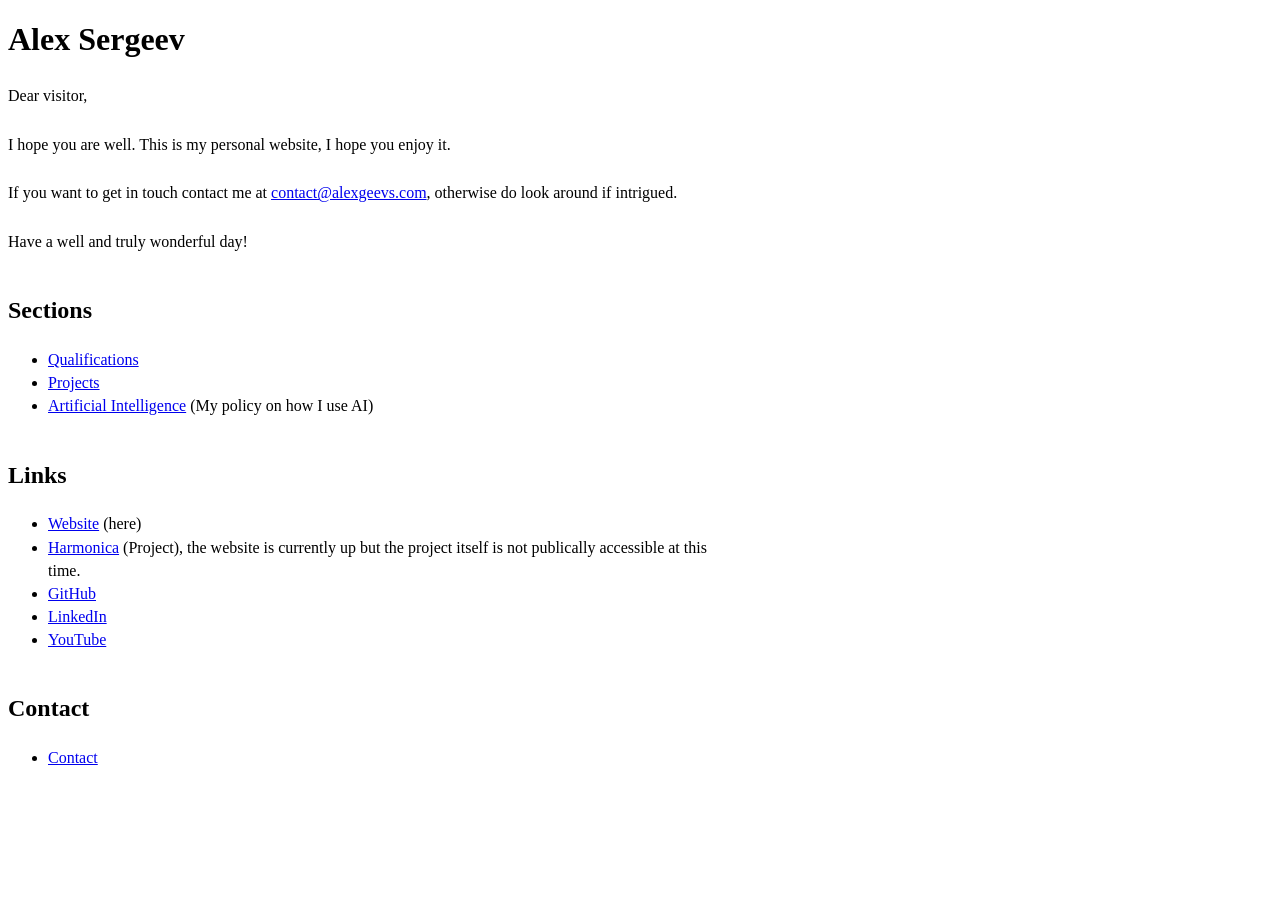
<file: index.html>
<!DOCTYPE html>
<html lang="en">
<head>
  <meta charset="utf-8">
  <meta name="viewport" content="width=device-width, initial-scale=1">
  <title>Alex Sergeev</title>
  <link rel="stylesheet" href="styles.css">
</head>
<body>
  <h1>Alex Sergeev</h1>
  
  <p>Dear visitor,</p>
  <p>I hope you are well. This is my personal website, I hope you enjoy it.</p>
  <p>If you want to get in touch contact me at <a href="mailto:contact@alexgeevs.com">contact@alexgeevs.com</a>, otherwise do look around if intrigued.</p>
  <p>Have a well and truly wonderful day!</p>
  <h2>Sections</h2>
  <ul>
  <li><a href="qualifications.html">Qualifications</a></li>
  <li><a href="projects.html">Projects</a></li>
  <li><a href="artificialIntelligence.html">Artificial Intelligence</a> (My policy on how I use AI)</li>
  </ul>
  
  <h2>Links</h2>
  <ul>
  <li><a href="https://alexgeevs.com">Website</a> (here)</li>
  <li><a href="https://orchestra.org.uk">Harmonica</a> (Project), the website is currently up but the project itself is not publically accessible at this time.</li>
  <li><a href="https://github.com/alexgeevs">GitHub</a></li>
  <li><a href="https://www.linkedin.com/in/alexgeevs/">LinkedIn</a></li>
  <li><a href="https://www.youtube.com/@alexgauss7902">YouTube</a></li>
  </ul>
  
  <h2>Contact</h2>
  <ul>
  <li><a href="mailto:contact@alexgeevs.com">Contact</a></li>
  </ul>
</body>
</html>
</file>
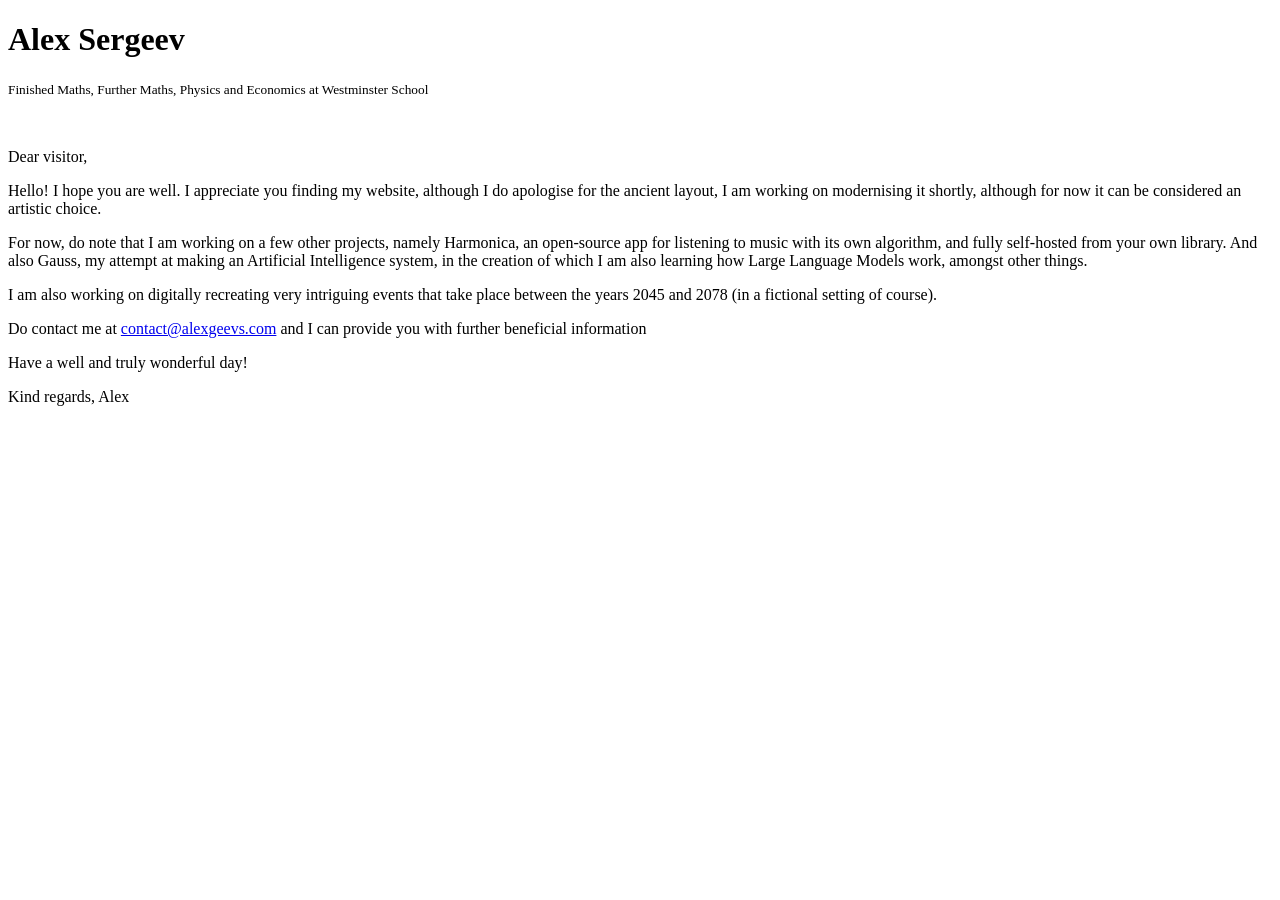
<file: alexgeevs.html>
<!DOCTYPE html>
<html lang="en">
<head>
<meta charset="utf-8">
<title>Alex Sergeev</title>
</head>
<body>
<h1>Alex Sergeev</h1>
<p><small> Finished Maths, Further Maths, Physics and Economics at Westminster School</small></p>
<p>&nbsp;</p>
<p> Dear visitor, </p>
<p> Hello! I hope you are well. I appreciate you finding my website, although I do apologise for the ancient layout, I am working on modernising it shortly, although for now it can be considered an artistic choice. </p>
<p> For now, do note that I am working on a few other projects, namely Harmonica, an open-source app for listening to music with its own algorithm, and fully self-hosted from your own library. And also Gauss, my attempt at making an Artificial Intelligence system, in the creation of which I am also learning how Large Language Models work, amongst other things. </p>
<p> I am also working on digitally recreating very intriguing events that take place between the years 2045 and 2078 (in a fictional setting of course). </p>
<p> Do contact me at <a href="mailto:contact@alexgeevs.com">contact@alexgeevs.com</a> and I can provide you with further beneficial information </p>
<p> Have a well and truly wonderful day! </p>
<p> Kind regards, Alex </p>
</body>
</html>
</file>
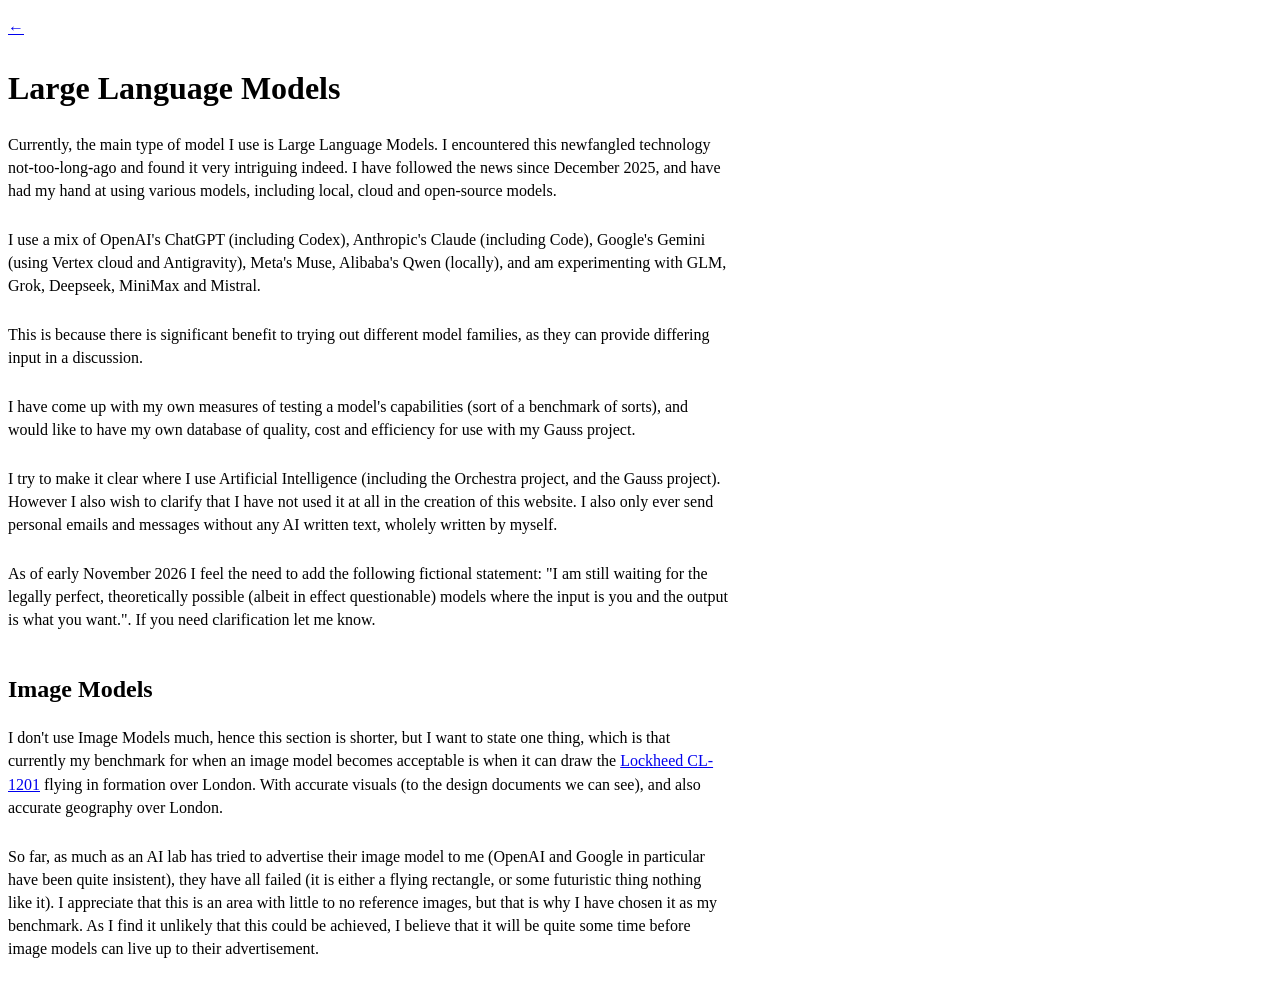
<file: artificialIntelligence.html>
<!DOCTYPE html>
<html lang="en">
<head>
  <meta charset="utf-8">
  <meta name="viewport" content="width=device-width, initial-scale=1">
  <title>Artificial Intelligence</title>
  <link rel="stylesheet" href="styles.css">
</head>
<body>
  <p><a href="index.html">&larr;</a></p>
  <h1>Large Language Models</h1>
  
  <p>Currently, the main type of model I use is Large Language Models. I encountered this newfangled technology not-too-long-ago and found it very intriguing indeed. I have followed the news since December 2025, and have had my hand at using various models, including local, cloud and open-source models.</p>
  <p>I use a mix of OpenAI's ChatGPT (including Codex), Anthropic's Claude (including Code), Google's Gemini (using Vertex cloud and Antigravity), Meta's Muse, Alibaba's Qwen (locally), and am experimenting with GLM, Grok, Deepseek, MiniMax and Mistral.</p>
  <p>This is because there is significant benefit to trying out different model families, as they can provide differing input in a discussion.</p>
  <p>I have come up with my own measures of testing a model's capabilities (sort of a benchmark of sorts), and would like to have my own database of quality, cost and efficiency for use with my Gauss project.</p>
  <p>I try to make it clear where I use Artificial Intelligence (including the Orchestra project, and the Gauss project). However I also wish to clarify that I have not used it at all in the creation of this website. I also only ever send personal emails and messages without any AI written text, wholely written by myself.</p>
  <p></p>
  <p>As of early November 2026 I feel the need to add the following fictional statement: "I am still waiting for the legally perfect, theoretically possible (albeit in effect questionable) models where the input is you and the output is what you want.". If you need clarification let me know.</p>
  
  <h2>Image Models</h2>
  <p>I don't use Image Models much, hence this section is shorter, but I want to state one thing, which is that currently my benchmark for when an image model becomes acceptable is when it can draw the <a href="https://en.wikipedia.org/wiki/Lockheed_CL-1201">Lockheed CL-1201</a> flying in formation over London. With accurate visuals (to the design documents we can see), and also accurate geography over London.</p>
  <p>So far, as much as an AI lab has tried to advertise their image model to me (OpenAI and Google in particular have been quite insistent), they have all failed (it is either a flying rectangle, or some futuristic thing nothing like it). I appreciate that this is an area with little to no reference images, but that is why I have chosen it as my benchmark. As I find it unlikely that this could be achieved, I believe that it will be quite some time before image models can live up to their advertisement.</p>
</body>
</html>
</file>
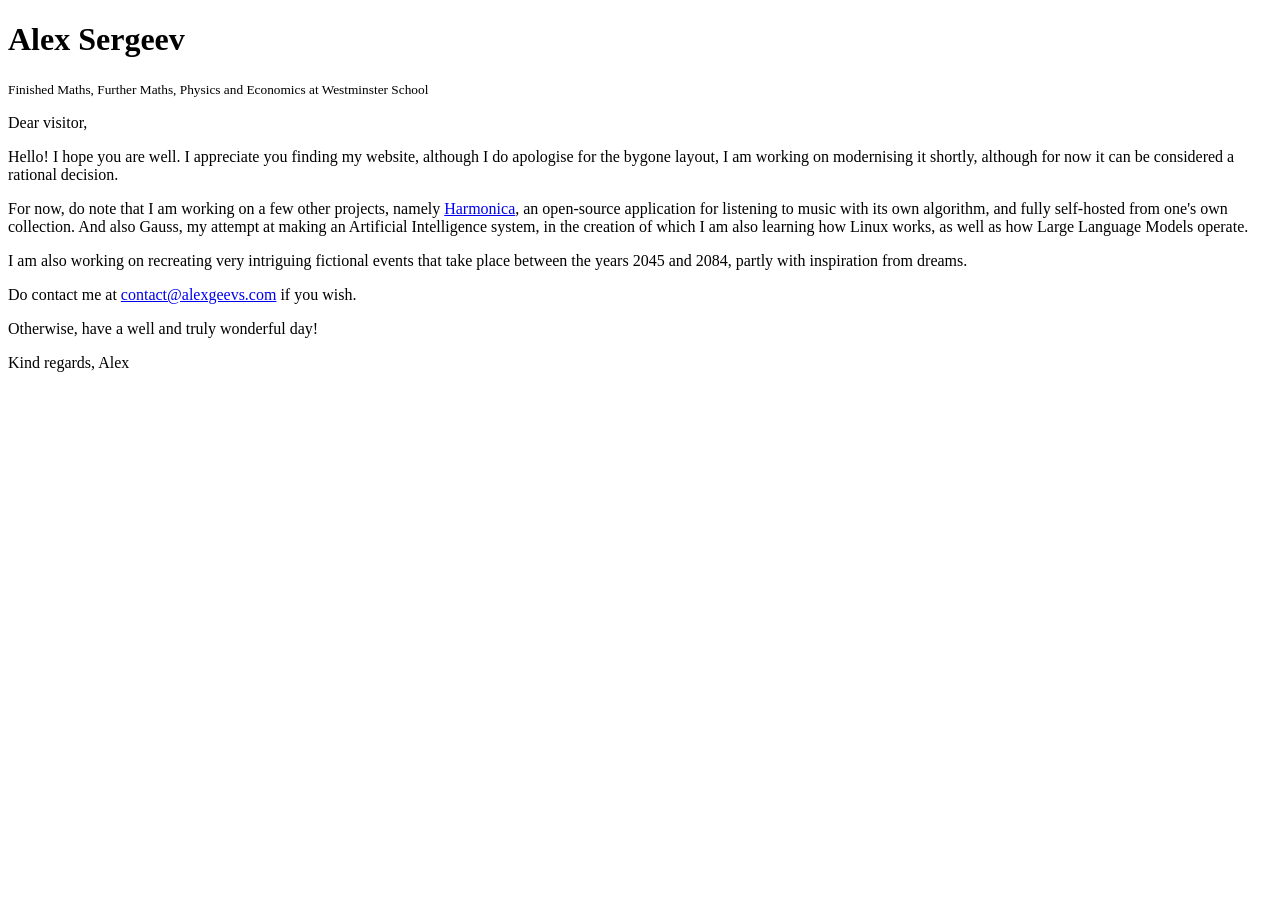
<file: old.html>
<!DOCTYPE html>
<html lang="en">
<head>
  <meta charset="utf-8">
  <title>Alex Sergeev</title>
</head>
<body>
  <h1>Alex Sergeev</h1>
  <p><small> Finished Maths, Further Maths, Physics and Economics at Westminster School</small></p>
  
  <p> Dear visitor, </p>
  <p> Hello! I hope you are well. I appreciate you finding my website, although I do apologise for the bygone layout, I am working on modernising it shortly, although for now it can be considered a rational decision. </p>
  <p> For now, do note that I am working on a few other projects, namely <a href="https://harmonica.org.uk">Harmonica</a>, an open-source application for listening to music with its own algorithm, and fully self-hosted from one's own collection. And also Gauss, my attempt at making an Artificial Intelligence system, in the creation of which I am also learning how Linux works, as well as how Large Language Models operate. </p>
  <p> I am also working on recreating very intriguing fictional events that take place between the years 2045 and 2084, partly with inspiration from dreams. </p>
  <p> Do contact me at <a href="mailto:contact@alexgeevs.com">contact@alexgeevs.com</a> if you wish. </p>
  <p> Otherwise, have a well and truly wonderful day! </p>
  <p> Kind regards, Alex </p>
</body>
</html>
</file>
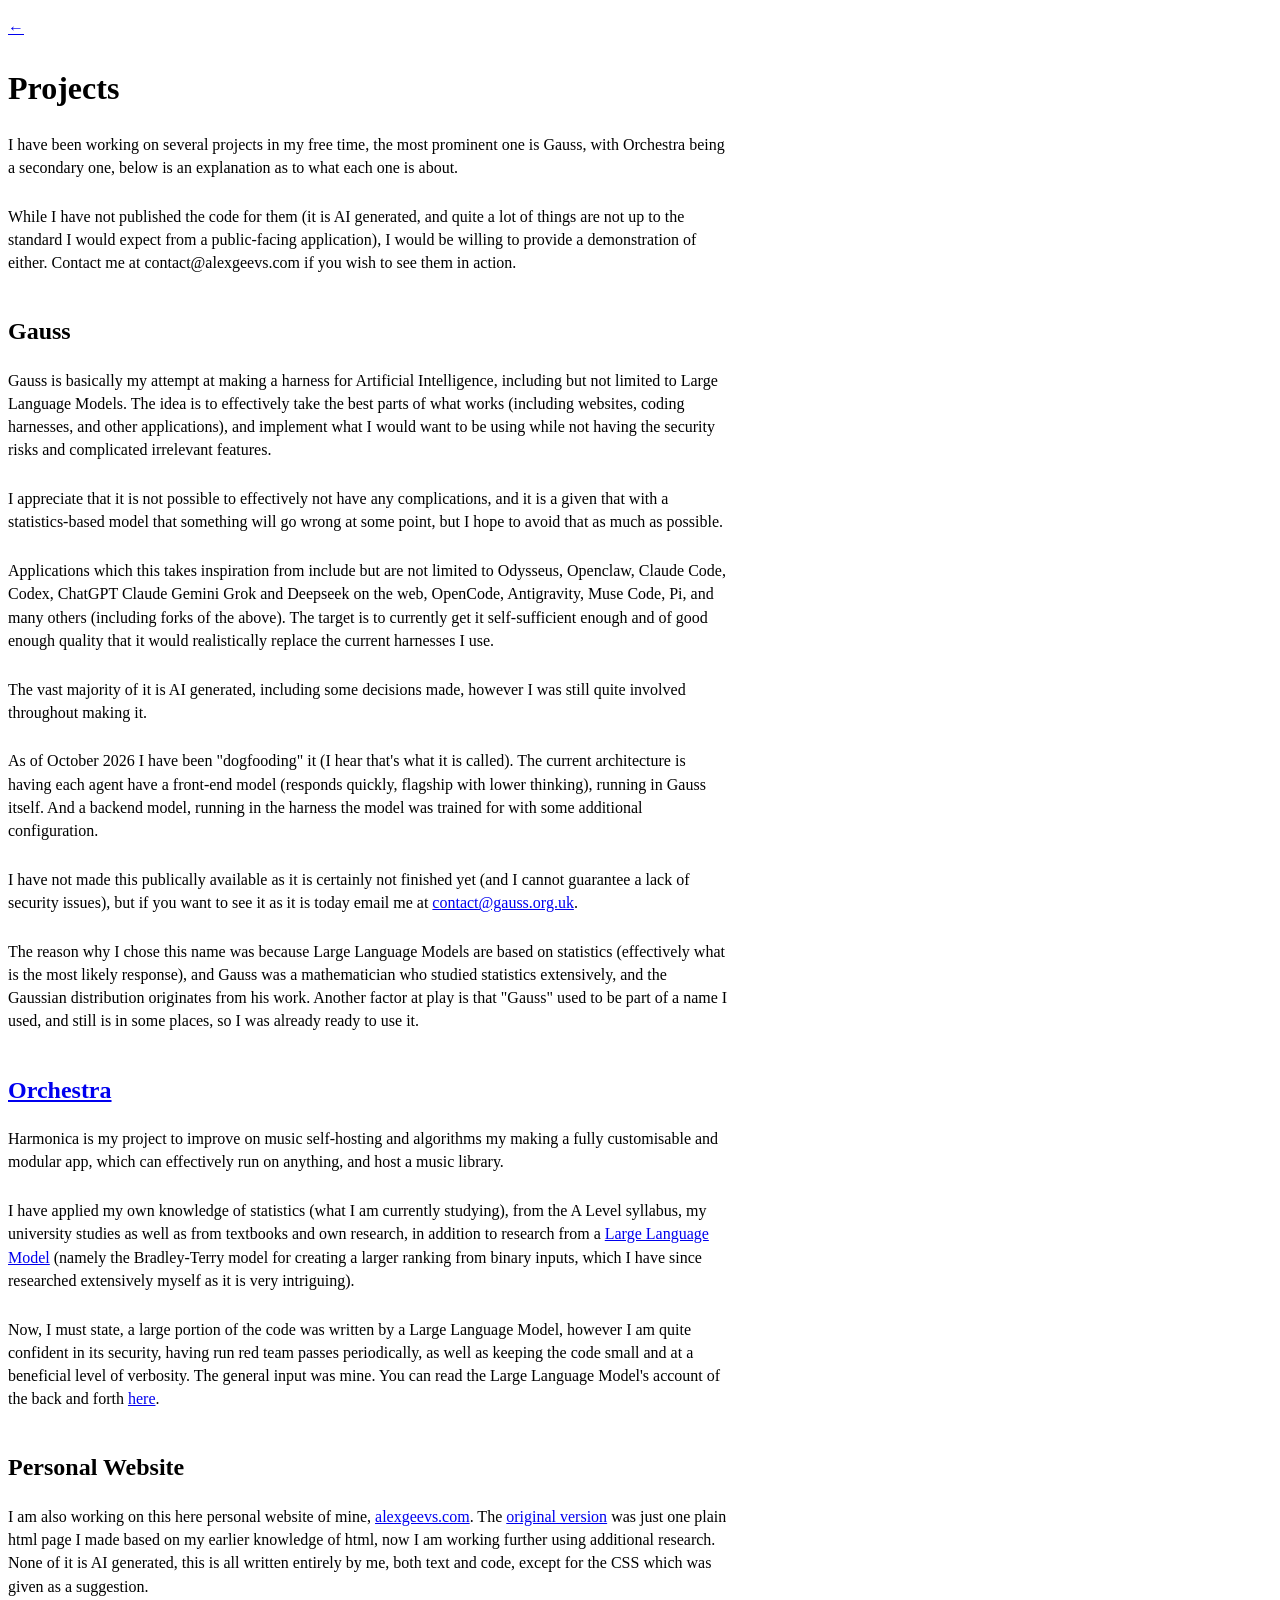
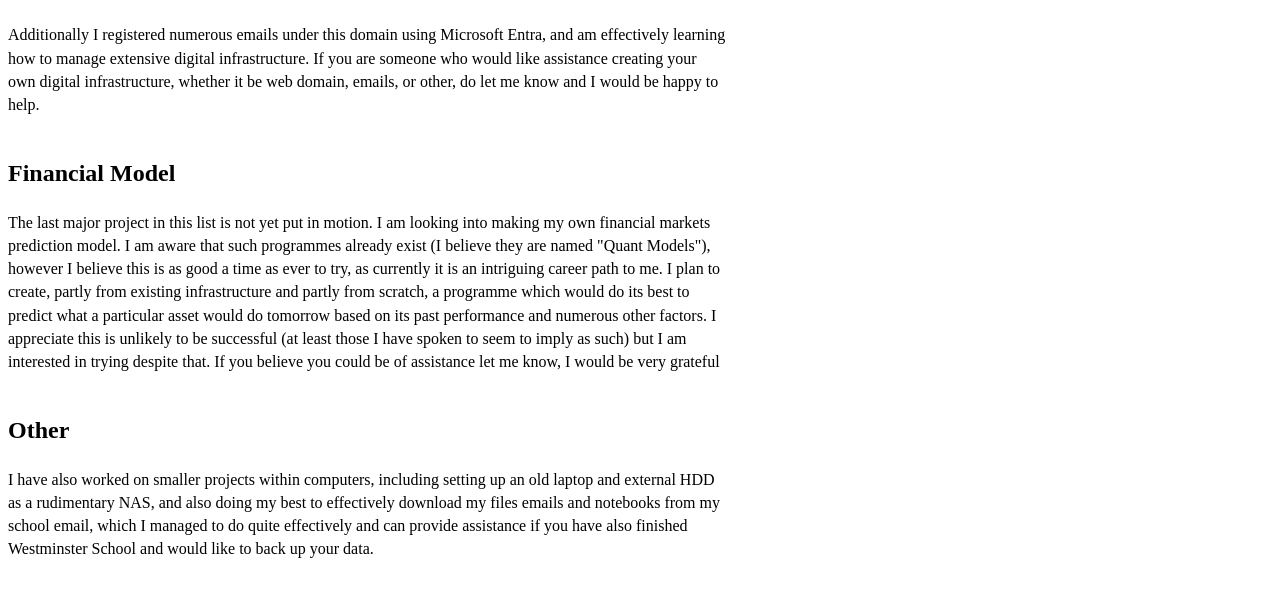
<file: projects.html>
<!DOCTYPE html>
<html lang="en">
<head>
  <meta charset="utf-8">
  <meta name="viewport" content="width=device-width, initial-scale=1">
  <title>Projects</title>
  <link rel="stylesheet" href="styles.css">
</head>
<body>
  <p><a href="index.html">&larr;</a></p>
  <h1>Projects</h1>
  
  <p>I have been working on several projects in my free time, the most prominent one is Gauss, with Orchestra being a secondary one, below is an explanation as to what each one is about.</p>
  <p>While I have not published the code for them (it is AI generated, and quite a lot of things are not up to the standard I would expect from a public-facing application), I would be willing to provide a demonstration of either. Contact me at contact@alexgeevs.com if you wish to see them in action.</p>

  <h2>Gauss</h2>
  <p>Gauss is basically my attempt at making a harness for Artificial Intelligence, including but not limited to Large Language Models. The idea is to effectively take the best parts of what works (including websites, coding harnesses, and other applications), and implement what I would want to be using while not having the security risks and complicated irrelevant features.</p>
  <p>I appreciate that it is not possible to effectively not have any complications, and it is a given that with a statistics-based model that something will go wrong at some point, but I hope to avoid that as much as possible.</p>
  <p>Applications which this takes inspiration from include but are not limited to Odysseus, Openclaw, Claude Code, Codex, ChatGPT Claude Gemini Grok and Deepseek on the web, OpenCode, Antigravity, Muse Code, Pi, and many others (including forks of the above). The target is to currently get it self-sufficient enough and of good enough quality that it would realistically replace the current harnesses I use.</p>
  <p>The vast majority of it is AI generated, including some decisions made, however I was still quite involved throughout making it.</p>
  <p>As of October 2026 I have been "dogfooding" it (I hear that's what it is called). The current architecture is having each agent have a front-end model (responds quickly, flagship with lower thinking), running in Gauss itself. And a backend model, running in the harness the model was trained for with some additional configuration.
  <p>I have not made this publically available as it is certainly not finished yet (and I cannot guarantee a lack of security issues), but if you want to see it as it is today email me at <a href="mailto:contact@gauss.org.uk">contact@gauss.org.uk</a>.</p>
  <p>The reason why I chose this name was because Large Language Models are based on statistics (effectively what is the most likely response), and Gauss was a mathematician who studied statistics extensively, and the Gaussian distribution originates from his work. Another factor at play is that "Gauss" used to be part of a name I used, and still is in some places, so I was already ready to use it.</p>

  
  <h2><a href="https://orchestra.org.uk">Orchestra</a></h2>
  <p>Harmonica is my project to improve on music self-hosting and algorithms my making a fully customisable and modular app, which can effectively run on anything, and host a music library.</p>
  <p>I have applied my own knowledge of statistics (what I am currently studying), from the A Level syllabus, my university studies as well as from textbooks and own research, in addition to research from a <a href="artificialIntelligence.html">Large Language Model</a> (namely the Bradley-Terry model for creating a larger ranking from binary inputs, which I have since researched extensively myself as it is very intriguing).</p>
  <p>Now, I must state, a large portion of the code was written by a Large Language Model, however I am quite confident in its security, having run red team passes periodically, as well as keeping the code small and at a beneficial level of verbosity. The general input was mine. You can read the Large Language Model's account of the back and forth <a href="https://github.com/alexgeevs/Harmonica/blob/main/docs/planning/user-input-log.md">here</a>.</p>
  
  
  <h2>Personal Website</h2>
  <p>I am also working on this here personal website of mine, <a href="index.html">alexgeevs.com</a>. The <a href="old.html">original version</a> was just one plain html page I made based on my earlier knowledge of html, now I am working further using additional research. None of it is AI generated, this is all written entirely by me, both text and code, except for the CSS which was given as a suggestion.</p>
  <p>Additionally I registered numerous emails under this domain using Microsoft Entra, and am effectively learning how to manage extensive digital infrastructure. If you are someone who would like assistance creating your own digital infrastructure, whether it be web domain, emails, or other, do let me know and I would be happy to help.</p>
  
  <h2>Financial Model</h2>
  <p>The last major project in this list is not yet put in motion. I am looking into making my own financial markets prediction model. I am aware that such programmes already exist (I believe they are named "Quant Models"), however I believe this is as good a time as ever to try, as currently it is an intriguing career path to me. I plan to create, partly from existing infrastructure and partly from scratch, a programme which would do its best to predict what a particular asset would do tomorrow based on its past performance and numerous other factors. I appreciate this is unlikely to be successful (at least those I have spoken to seem to imply as such) but I am interested in trying despite that. If you believe you could be of assistance let me know, I would be very grateful</p>
  
  <h2>Other</h2>
  <p>I have also worked on smaller projects within computers, including setting up an old laptop and external HDD as a rudimentary NAS, and also doing my best to effectively download my files emails and notebooks from my school email, which I managed to do quite effectively and can provide assistance if you have also finished Westminster School and would like to back up your data.</p>
</body>
</html>
</file>
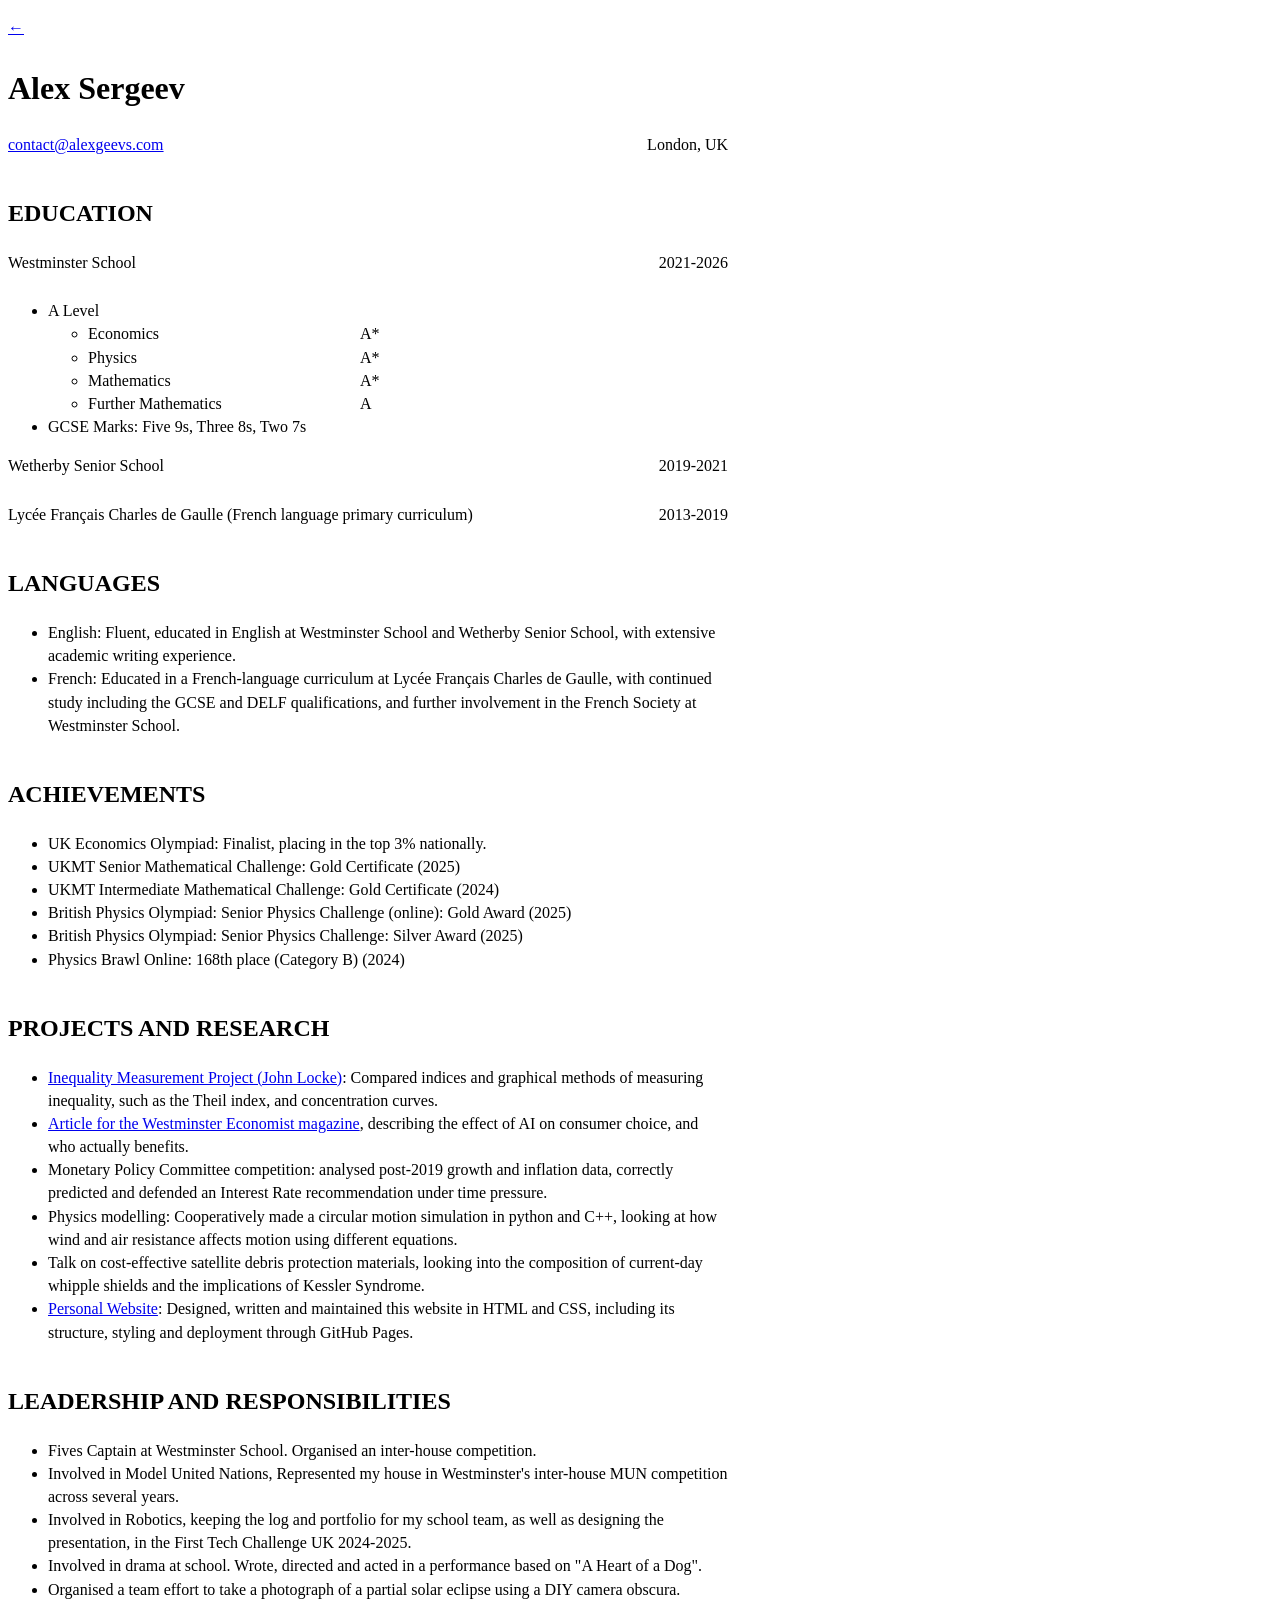
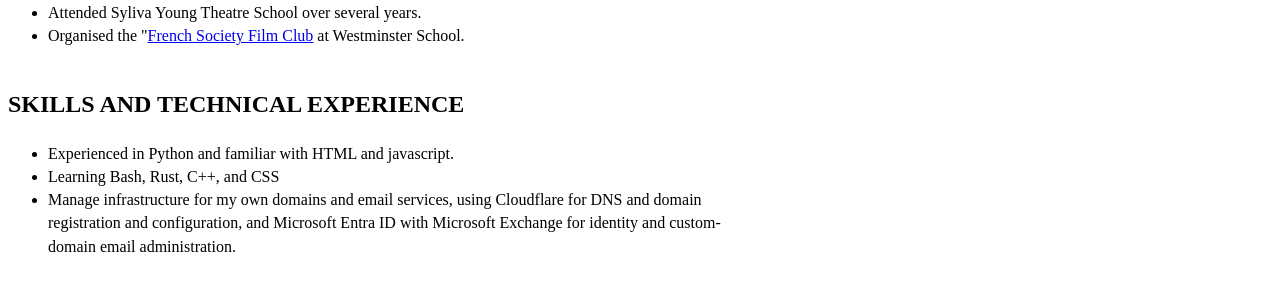
<file: qualifications.html>
<!DOCTYPE html>
<html lang="en">
<head>
  <meta charset="utf-8">
  <meta name="viewport" content="width=device-width, initial-scale=1">
  <title>Alex Sergeev - Qualifications</title>
  <link rel="stylesheet" href="styles.css">
</head>
<body>
  <p><a href="index.html">&larr;</a></p>
  <h1>Alex Sergeev</h1>
  
  <p><a href="mailto:contact@alexgeevs.com">contact@alexgeevs.com</a> <span style="float: right;">London, UK</span></p>
  
  <h2>EDUCATION</h2>
  <p>Westminster School <span style="float: right;">2021-2026</span></p>
  <ul>
  <li>A Level</li>
    <ul class="grade-list">
      <li><span>Economics</span><span>A*</span></li>
      <li><span>Physics</span><span>A*</span></li>
      <li><span>Mathematics</span><span>A*</span></li>
      <li><span>Further Mathematics</span><span>A</span></li>
    </ul>
  <li>GCSE Marks: Five 9s, Three 8s, Two 7s</li>
  </ul>
  
  <p>Wetherby Senior School <span style="float: right;">2019-2021</span></p>
  
  <p>Lycée Français Charles de Gaulle (French language primary curriculum)<span style="float: right;">2013-2019</span></p>
  
  <h2>LANGUAGES</h2>
  <ul><li>English: Fluent, educated in English at Westminster School and Wetherby Senior School, with extensive academic writing experience.</li><li>French: Educated in a French-language curriculum at Lycée Français Charles de Gaulle, with continued study including the GCSE and DELF qualifications, and further involvement in the French Society at Westminster School.</li></ul>
  
  <h2>ACHIEVEMENTS</h2>
  <ul>
    <li>UK Economics Olympiad: Finalist, placing in the top 3% nationally.</li>
    <li>UKMT Senior Mathematical Challenge: Gold Certificate (2025)</li>
    <li>UKMT Intermediate Mathematical Challenge: Gold Certificate (2024)</li>
    <li>British Physics Olympiad: Senior Physics Challenge (online): Gold Award (2025)</li>
    <li>British Physics Olympiad: Senior Physics Challenge: Silver Award (2025)</li>
    <li>Physics Brawl Online: 168th place (Category B) (2024)</li>
  </ul>
  
  <h2>PROJECTS AND RESEARCH</h2>
  <ul>
    <li><a href="attachments/How do Economists Measure Inequality, and What do these Measures Miss 3.pdf">Inequality Measurement Project (John Locke)</a>: Compared indices and graphical methods of measuring inequality, such as the Theil index, and concentration curves.</li>
    <li><a href="attachments/Fri16thJan_Lent2026WestminsterEconomist When Chatbots Chose.pdf">Article for the Westminster Economist magazine</a>, describing the effect of AI on consumer choice, and who actually benefits.
    <li>Monetary Policy Committee competition: analysed post-2019 growth and inflation data, correctly predicted and defended an Interest Rate recommendation under time pressure.</li>
    <li>Physics modelling: Cooperatively made a circular motion simulation in python and C++, looking at how wind and air resistance affects motion using different equations.</li>
    <li>Talk on cost-effective satellite debris protection materials, looking into the composition of current-day whipple shields and the implications of Kessler Syndrome.</li>
    <li><a href="index.html">Personal Website</a>: Designed, written and maintained this website in HTML and CSS, including its structure, styling and deployment through GitHub Pages.</li>
    
  </ul>
  
  <h2>LEADERSHIP AND RESPONSIBILITIES</h2>
    <ul>
      <li>Fives Captain at Westminster School. Organised an inter-house competition.</li>
      <li>Involved in Model United Nations, Represented my house in Westminster's inter-house MUN competition across several years.</li>
      <li>Involved in Robotics, keeping the log and portfolio for my school team, as well as designing the presentation, in the First Tech Challenge UK 2024-2025.</li>
      <li>Involved in drama at school. Wrote, directed and acted in a performance based on "A Heart of a Dog".</li>
      <li>Organised a team effort to take a photograph of a partial solar eclipse using a DIY camera obscura.</li>
      <li>Attended Syliva Young Theatre School over several years.</li>
      <li>Organised the "<a href="attachments/Poster Astérix.pdf">French Society Film Club</a> at Westminster School.</li>
    </ul>
  
  <h2>SKILLS AND TECHNICAL EXPERIENCE</h2>
    <ul>
      <li>Experienced in Python and familiar with HTML and javascript.</li>
      <li>Learning Bash, Rust, C++, and CSS</li>
      <li>Manage infrastructure for my own domains and email services, using Cloudflare for DNS and domain registration and configuration, and Microsoft Entra ID with Microsoft Exchange for identity and custom-domain email administration.</li>
    </ul>

    </ul>
</body>
</html>
</file>
<file: styles.css>
body {
  max-width: 45rem;
  margin: 0;
  padding: 1rem 0.5rem;
  font-family: Georgia, serif;
  line-height: 1.45;
}

body > *:first-child {
  margin-top: 0;
}

p {
  margin: 0 0 1.6rem 0;
}

h2 {
  margin-top: 2.5rem;
}

.right {
  text-align: right;
}

.grade-list {
  width: 22rem;
  max-width: 100%;
}

.grade-list li span:first-child {
  display: inline-block;
  width: 17rem;
}

.grade-list li span:last-child {
  display: inline-block;
  width: 2rem;
  text-align: left;
}

/* The above is not my own code. */
</file>
